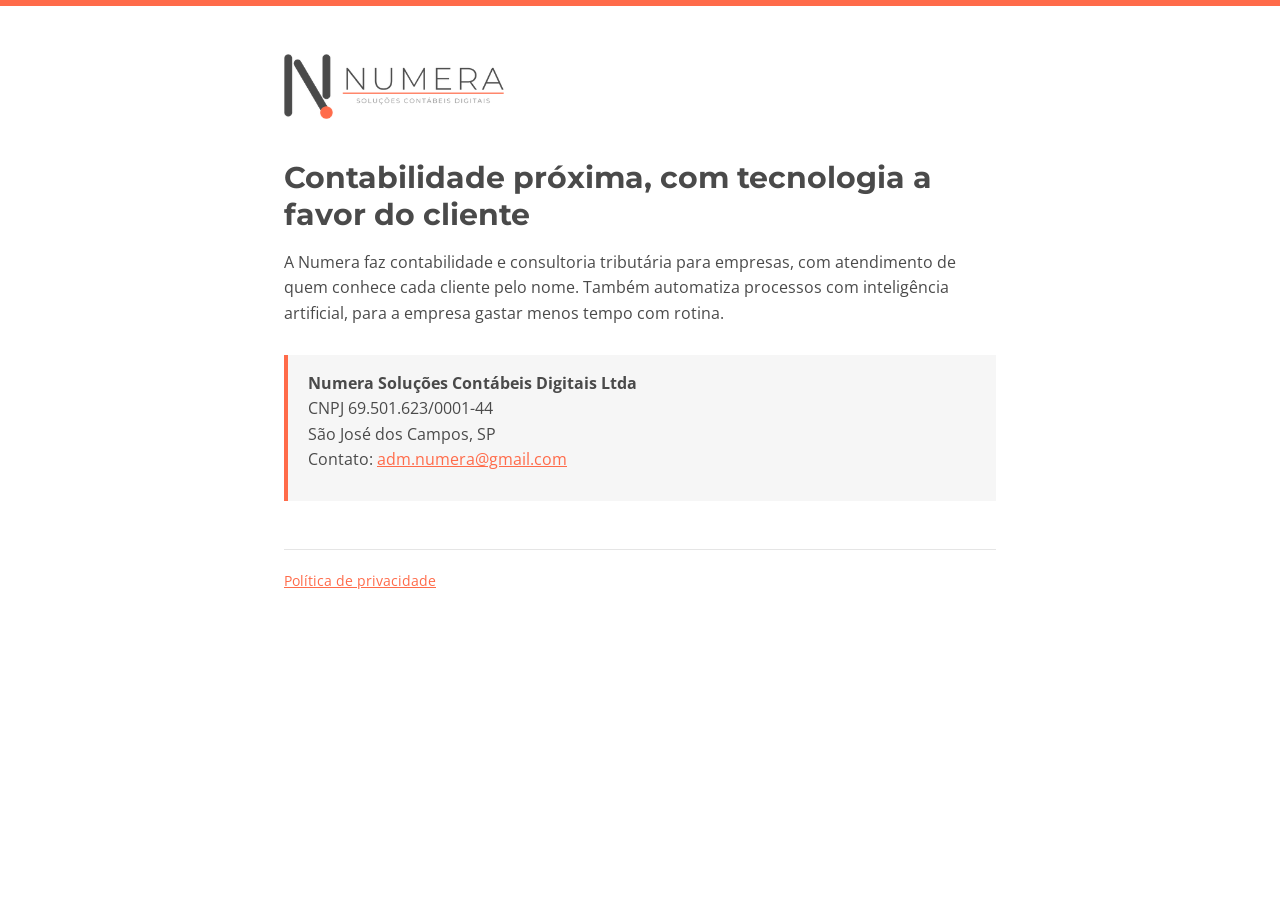
<file: index.html>
<!DOCTYPE html>
<html lang="pt-BR">
<head>
<meta charset="utf-8">
<meta name="viewport" content="width=device-width, initial-scale=1">
<title>Numera Soluções Contábeis Digitais</title>
<meta name="description" content="Contabilidade, consultoria tributária e automação de processos. São José dos Campos, SP.">
<link rel="stylesheet" href="estilo.css">
</head>
<body>
<div class="faixa"></div>
<main>
<img class="logo" src="logo.png" alt="Numera">
<h1>Contabilidade próxima, com tecnologia a favor do cliente</h1>
<p>A Numera faz contabilidade e consultoria tributária para empresas, com atendimento de quem conhece cada cliente pelo nome. Também automatiza processos com inteligência artificial, para a empresa gastar menos tempo com rotina.</p>
<div class="destaque">
<p><strong>Numera Soluções Contábeis Digitais Ltda</strong><br>
CNPJ 69.501.623/0001-44<br>
São José dos Campos, SP<br>
Contato: <a href="mailto:adm.numera@gmail.com">adm.numera@gmail.com</a></p>
</div>
<footer>
<a href="privacidade.html">Política de privacidade</a>
</footer>
</main>
</body>
</html>
</file>
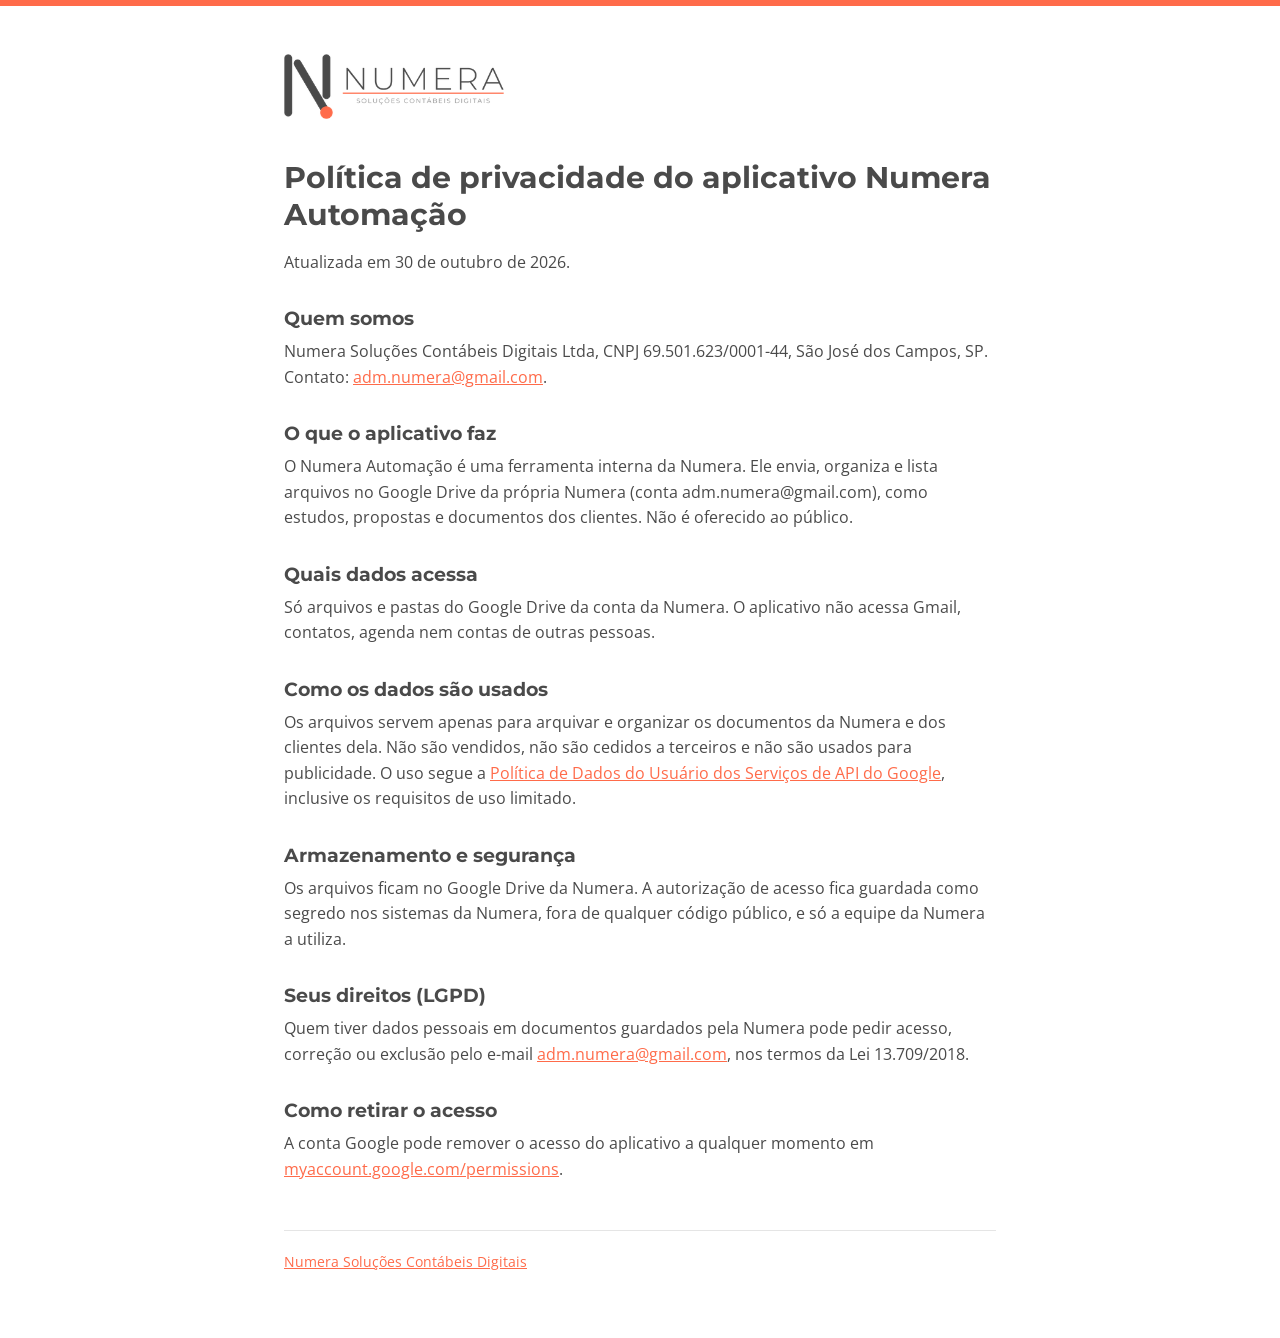
<file: privacidade.html>
<!DOCTYPE html>
<html lang="pt-BR">
<head>
<meta charset="utf-8">
<meta name="viewport" content="width=device-width, initial-scale=1">
<title>Política de privacidade | Numera</title>
<link rel="stylesheet" href="estilo.css">
</head>
<body>
<div class="faixa"></div>
<main>
<a href="index.html"><img class="logo" src="logo.png" alt="Numera"></a>
<h1>Política de privacidade do aplicativo Numera Automação</h1>
<p>Atualizada em 30 de outubro de 2026.</p>

<h2>Quem somos</h2>
<p>Numera Soluções Contábeis Digitais Ltda, CNPJ 69.501.623/0001-44, São José dos Campos, SP. Contato: <a href="mailto:adm.numera@gmail.com">adm.numera@gmail.com</a>.</p>

<h2>O que o aplicativo faz</h2>
<p>O Numera Automação é uma ferramenta interna da Numera. Ele envia, organiza e lista arquivos no Google Drive da própria Numera (conta adm.numera@gmail.com), como estudos, propostas e documentos dos clientes. Não é oferecido ao público.</p>

<h2>Quais dados acessa</h2>
<p>Só arquivos e pastas do Google Drive da conta da Numera. O aplicativo não acessa Gmail, contatos, agenda nem contas de outras pessoas.</p>

<h2>Como os dados são usados</h2>
<p>Os arquivos servem apenas para arquivar e organizar os documentos da Numera e dos clientes dela. Não são vendidos, não são cedidos a terceiros e não são usados para publicidade. O uso segue a <a href="https://developers.google.com/terms/api-services-user-data-policy">Política de Dados do Usuário dos Serviços de API do Google</a>, inclusive os requisitos de uso limitado.</p>

<h2>Armazenamento e segurança</h2>
<p>Os arquivos ficam no Google Drive da Numera. A autorização de acesso fica guardada como segredo nos sistemas da Numera, fora de qualquer código público, e só a equipe da Numera a utiliza.</p>

<h2>Seus direitos (LGPD)</h2>
<p>Quem tiver dados pessoais em documentos guardados pela Numera pode pedir acesso, correção ou exclusão pelo e-mail <a href="mailto:adm.numera@gmail.com">adm.numera@gmail.com</a>, nos termos da Lei 13.709/2018.</p>

<h2>Como retirar o acesso</h2>
<p>A conta Google pode remover o acesso do aplicativo a qualquer momento em <a href="https://myaccount.google.com/permissions">myaccount.google.com/permissions</a>.</p>

<footer>
<a href="index.html">Numera Soluções Contábeis Digitais</a>
</footer>
</main>
</body>
</html>
</file>
<file: estilo.css>
@import url('https://fonts.googleapis.com/css2?family=Montserrat:wght@600;700&family=Open+Sans:wght@400;600&display=swap');
:root { --coral: #FF6B4A; --cinza: #4A4A4A; --claro: #F6F6F6; }
* { box-sizing: border-box; }
body { margin: 0; font-family: 'Open Sans', Arial, sans-serif; color: var(--cinza); background: #fff; line-height: 1.6; font-size: 16px; }
.faixa { height: 6px; background: var(--coral); }
main { max-width: 760px; margin: 0 auto; padding: 48px 24px 64px; }
.logo { width: 220px; height: auto; display: block; margin-bottom: 40px; }
h1, h2 { font-family: 'Montserrat', Arial, sans-serif; color: var(--cinza); line-height: 1.25; }
h1 { font-size: 30px; margin: 0 0 16px; }
h2 { font-size: 19px; margin: 32px 0 8px; }
p, li { margin: 0 0 12px; }
a { color: var(--coral); }
.destaque { border-left: 4px solid var(--coral); background: var(--claro); padding: 16px 20px; margin: 28px 0; }
footer { border-top: 1px solid #e5e5e5; margin-top: 48px; padding-top: 20px; font-size: 14px; }
</file>
